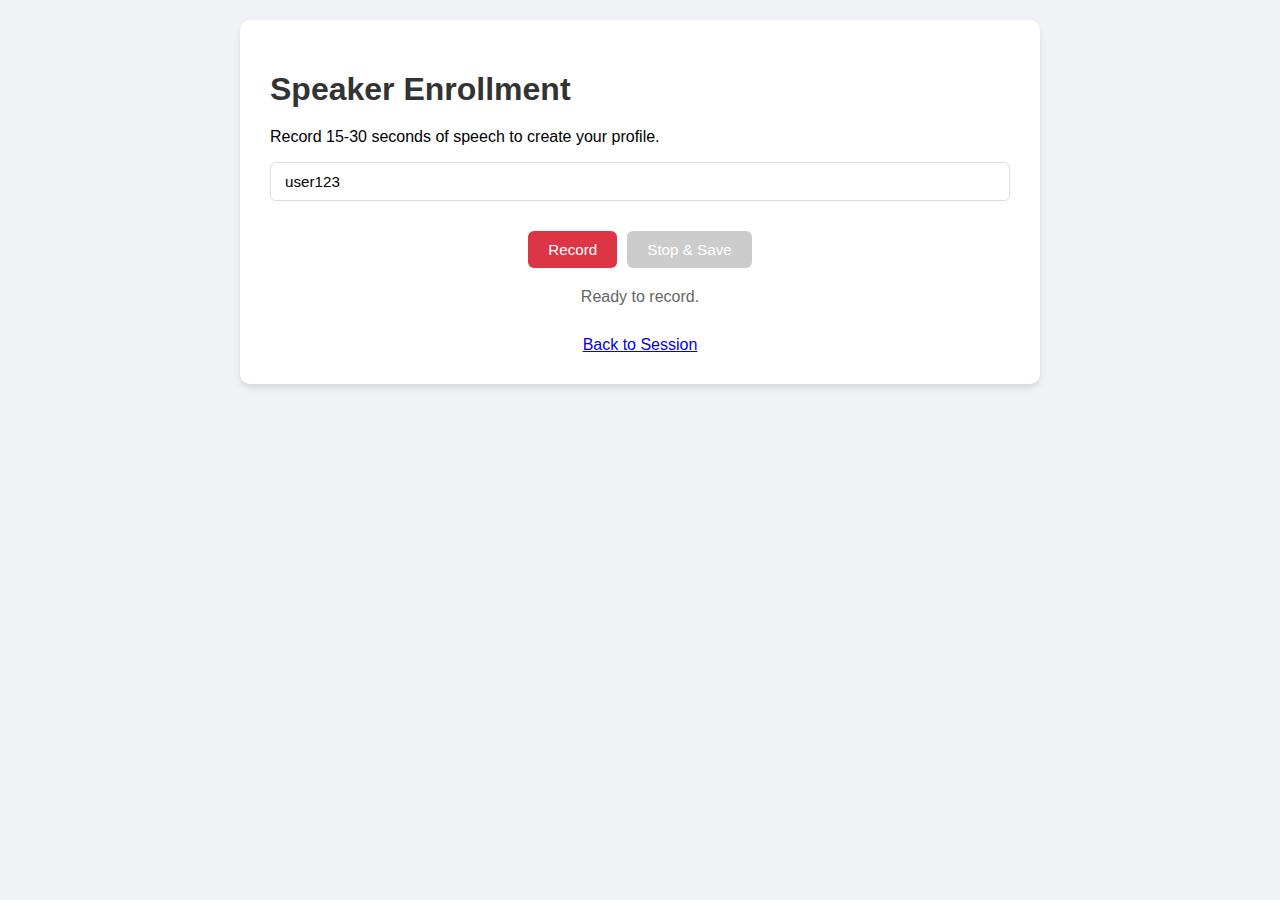
<file: client/enroll.html>
<!DOCTYPE html>
<html lang="en">
<head>
    <meta charset="UTF-8">
    <meta name="viewport" content="width=device-width, initial-scale=1.0">
    <title>Speaker Enrollment</title>
    <link rel="stylesheet" href="styles.css">
</head>
<body>
    <div class="container">
        <h1>Speaker Enrollment</h1>
        <p>Record 15-30 seconds of speech to create your profile.</p>
        
        <div class="controls">
            <input type="text" id="enrollProfileId" placeholder="Enter New Profile ID (e.g., user123)" value="user123">
        </div>
        
        <div class="controls" style="justify-content: center; margin-top: 30px;">
            <button id="recordBtn" style="background-color: #dc3545;">Record</button>
            <button id="stopRecordBtn" disabled>Stop & Save</button>
        </div>

        <div id="statusMsg" style="margin-top: 20px; text-align: center; color: #666;">
            Ready to record.
        </div>

        <div style="margin-top: 30px; text-align: center;">
            <a href="index.html">Back to Session</a>
        </div>
    </div>

    <script src="enroll.js"></script>
</body>
</html>
</file>
<file: client/styles.css>
* {
    box-sizing: border-box;
}

body {
    font-family: 'Segoe UI', Tahoma, Geneva, Verdana, sans-serif;
    background-color: #f0f2f5;
    margin: 0;
    padding: 20px;
    min-height: 100vh;
}

/* Main two-column layout */
.main-container {
    display: grid;
    grid-template-columns: 1fr 380px;
    gap: 20px;
    max-width: 1400px;
    margin: 0 auto;
    height: calc(100vh - 40px);
}

/* Left panel - controls and chart */
.left-panel {
    background-color: white;
    padding: 24px;
    border-radius: 12px;
    box-shadow: 0 2px 8px rgba(0,0,0,0.08);
    display: flex;
    flex-direction: column;
}

.header {
    display: flex;
    justify-content: space-between;
    align-items: center;
    margin-bottom: 20px;
}

.header h1 {
    color: #1a1a2e;
    margin: 0;
    font-size: 1.5em;
}

.enroll-link {
    color: #007bff;
    text-decoration: none;
    font-size: 0.9em;
    padding: 6px 12px;
    border-radius: 6px;
    transition: background 0.2s;
}

.enroll-link:hover {
    background: #e3f2fd;
}

/* Right panel - segment history */
.right-panel {
    background-color: white;
    border-radius: 12px;
    box-shadow: 0 2px 8px rgba(0,0,0,0.08);
    display: flex;
    flex-direction: column;
    overflow: hidden;
}

.history-header {
    display: flex;
    justify-content: space-between;
    align-items: center;
    padding: 16px 20px;
    border-bottom: 1px solid #eee;
}

.history-header h2 {
    margin: 0;
    font-size: 1.1em;
    color: #333;
}

.segment-count {
    font-size: 0.85em;
    color: #666;
    background: #f5f5f5;
    padding: 4px 10px;
    border-radius: 12px;
}

.segments-list {
    flex: 1;
    overflow-y: auto;
    padding: 12px;
}

.empty-state {
    display: flex;
    flex-direction: column;
    align-items: center;
    justify-content: center;
    height: 200px;
    color: #999;
    text-align: center;
}

.empty-state span {
    font-size: 1em;
    margin-bottom: 4px;
}

.empty-state small {
    font-size: 0.8em;
    color: #bbb;
}

/* Legacy container for enrollment page */
.container {
    background-color: white;
    padding: 30px;
    border-radius: 10px;
    box-shadow: 0 4px 6px rgba(0,0,0,0.1);
    max-width: 800px;
    width: 100%;
    margin: 0 auto;
}

h1 {
    color: #333;
    margin-bottom: 20px;
}

.status-panel {
    display: grid;
    grid-template-columns: repeat(5, 1fr);
    gap: 12px;
    margin-bottom: 16px;
}

.stat-box {
    background: #f8f9fa;
    padding: 12px;
    border-radius: 8px;
    border: 1px solid #e9ecef;
}

.stat-label {
    font-size: 0.75em;
    color: #666;
    margin-bottom: 4px;
    text-transform: uppercase;
    letter-spacing: 0.5px;
}

.stat-value {
    font-size: 1.3em;
    font-weight: 600;
    color: #2c3e50;
}

/* Timeout bar visualization */
.timeout-bar-container {
    position: relative;
    display: flex;
    align-items: center;
    gap: 8px;
}

.timeout-bar {
    flex: 1;
    height: 8px;
    background: linear-gradient(to right, #28a745 0%, #ffc107 50%, #dc3545 100%);
    border-radius: 4px;
    position: relative;
    min-width: 60px;
}

.timeout-bar::after {
    content: '';
    position: absolute;
    width: 3px;
    height: 14px;
    background: #333;
    border-radius: 2px;
    top: 50%;
    transform: translateY(-50%);
    left: var(--timeout-position, 50%);
    box-shadow: 0 1px 3px rgba(0,0,0,0.3);
    transition: left 0.2s ease;
}

#timeoutValue {
    font-size: 0.85em;
    font-weight: 600;
    min-width: 50px;
    text-align: right;
}

.conn-status {
    font-size: 0.95em !important;
}

.state-indicator {
    padding: 8px;
    text-align: center;
    border-radius: 5px;
    font-weight: bold;
    font-size: 0.9em;
}

.state-unknown {
    background-color: #e2e3e5;
    color: #383d41;
}

.state-pending {
    background-color: #fff3cd;
    color: #856404;
    animation: pulse 1s infinite;
}

.state-user {
    background-color: #d4edda;
    color: #155724;
}

.state-vad-speech {
    background-color: #e1bee7;
    color: #6a1b9a;
}

.state-trailing {
    background-color: #cce5ff;
    color: #004085;
}

@keyframes pulse {
    0%, 100% { opacity: 1; }
    50% { opacity: 0.7; }
}

button {
    background-color: #007bff;
    color: white;
    border: none;
    padding: 10px 20px;
    border-radius: 6px;
    cursor: pointer;
    font-size: 0.95em;
    font-weight: 500;
    transition: all 0.2s;
}

button:hover {
    background-color: #0056b3;
    transform: translateY(-1px);
}

button:disabled {
    background-color: #ccc;
    cursor: not-allowed;
    transform: none;
}

/* Profile info panel */
.profile-panel {
    background: #f0f4ff;
    border: 1px solid #c8d6f0;
    border-radius: 8px;
    padding: 10px 14px;
    margin-bottom: 12px;
}

.profile-header {
    display: flex;
    align-items: center;
    gap: 10px;
    flex-wrap: wrap;
}

.profile-label {
    font-size: 0.75em;
    text-transform: uppercase;
    letter-spacing: 0.5px;
    color: #666;
    font-weight: 600;
}

.profile-name {
    font-weight: 600;
    color: #1a1a2e;
    font-size: 0.95em;
}

.profile-sessions {
    font-size: 0.8em;
    color: #fff;
    background: #5c6bc0;
    padding: 2px 8px;
    border-radius: 10px;
}

.adaptive-progress {
    font-size: 0.75em;
    color: #666;
    margin-left: auto;
}

.clear-profile-btn {
    font-size: 0.7em;
    padding: 3px 10px;
    background: #ef5350;
    color: white;
    border: none;
    border-radius: 4px;
    cursor: pointer;
    transition: background 0.2s;
}

.clear-profile-btn:hover {
    background: #c62828;
}

.session-thresholds {
    display: flex;
    gap: 6px;
    margin-top: 6px;
    flex-wrap: wrap;
}

.session-tag {
    font-size: 0.7em;
    font-family: 'SF Mono', 'Monaco', 'Consolas', monospace;
    padding: 3px 8px;
    border-radius: 4px;
    background: #e8eaf6;
    color: #3949ab;
    border: 1px solid #c5cae9;
}

.session-tag.active {
    background: #c8e6c9;
    color: #2e7d32;
    border-color: #a5d6a7;
}

.session-tag.new {
    animation: sessionPulse 2s ease-out;
}

@keyframes sessionPulse {
    0% { background: #fff9c4; border-color: #f9a825; }
    100% { background: #e8eaf6; border-color: #c5cae9; }
}

/* Segment similarity info */
.segment-similarity {
    font-size: 0.72em;
    font-family: 'SF Mono', 'Monaco', 'Consolas', monospace;
    background: #f0f4ff;
    border-radius: 6px;
    padding: 6px 8px;
    margin-bottom: 8px;
    display: flex;
    gap: 12px;
    flex-wrap: wrap;
}

.sim-item {
    display: flex;
    gap: 4px;
    align-items: center;
}

.sim-label {
    color: #666;
}

.sim-value {
    font-weight: 600;
    color: #1a1a2e;
}

.sim-value.good {
    color: #2e7d32;
}

.chart-container {
    flex: 1;
    min-height: 200px;
    margin-top: 8px;
    position: relative;
}

.chart-container canvas {
    width: 100% !important;
    height: 100% !important;
    background: #fafafa;
    border-radius: 8px;
}

.controls {
    display: flex;
    gap: 10px;
    margin-bottom: 16px;
    align-items: center;
}

.checkbox-label {
    display: flex;
    align-items: center;
    gap: 6px;
    font-size: 0.9em;
    color: #555;
    cursor: pointer;
    white-space: nowrap;
    padding: 8px 12px;
    border-radius: 6px;
    background: #f5f5f5;
    transition: background 0.2s;
}

.checkbox-label:hover {
    background: #e8e8e8;
}

.checkbox-label input[type="checkbox"] {
    width: 16px;
    height: 16px;
    cursor: pointer;
}

input[type="text"] {
    padding: 10px 14px;
    border: 1px solid #ddd;
    border-radius: 6px;
    flex-grow: 1;
    font-size: 0.95em;
}

input[type="text"]:focus {
    outline: none;
    border-color: #007bff;
    box-shadow: 0 0 0 3px rgba(0,123,255,0.1);
}

/* Segment item styling */
.segment-item {
    background: #f8fffe;
    border: 1px solid #e0f2f1;
    border-left: 3px solid #26a69a;
    border-radius: 8px;
    padding: 12px;
    margin-bottom: 10px;
    transition: all 0.2s;
}

.segment-item.vad-only-segment {
    background: #faf5ff;
    border: 1px solid #e1bee7;
    border-left: 3px solid #9c27b0;
}

.segment-item:hover {
    box-shadow: 0 2px 8px rgba(0,0,0,0.06);
}

.segment-header {
    display: flex;
    justify-content: space-between;
    align-items: center;
    margin-bottom: 8px;
}

.segment-number {
    font-weight: 600;
    color: #26a69a;
    font-size: 0.95em;
    display: flex;
    align-items: center;
    gap: 6px;
}

.vad-only-segment .segment-number {
    color: #9c27b0;
}

.mode-badge {
    font-size: 0.7em;
    font-weight: 500;
    padding: 2px 6px;
    border-radius: 4px;
    text-transform: uppercase;
}

.mode-badge.vad-only {
    background: #e1bee7;
    color: #6a1b9a;
}

.segment-badge {
    font-size: 0.75em;
    color: #fff;
    background: #26a69a;
    padding: 3px 8px;
    border-radius: 10px;
}

.vad-only-segment .segment-badge {
    background: #9c27b0;
}

.segment-time {
    font-size: 0.75em;
    color: #888;
}

/* Timeline styling */
.segment-timeline {
    font-size: 0.72em;
    font-family: 'SF Mono', 'Monaco', 'Consolas', monospace;
    background: #fafafa;
    border-radius: 6px;
    padding: 8px;
    margin-bottom: 8px;
}

.timeline-row {
    display: grid;
    grid-template-columns: 80px 1fr auto;
    gap: 8px;
    padding: 4px 6px;
    border-radius: 4px;
    align-items: center;
}

.timeline-row:not(:last-child) {
    border-bottom: 1px dashed #e0e0e0;
}

.timeline-row.fast {
    background: #e8f5e9;
}

.timeline-row.slow {
    background: #fff3e0;
}

.event-name {
    color: #666;
    font-weight: 500;
}

.event-time {
    color: #333;
}

.event-delta {
    color: #888;
    font-size: 0.9em;
}

.event-delta.delay {
    color: #ef6c00;
    font-weight: 600;
}

.timeline-row.fast .event-delta {
    color: #2e7d32;
}

.segment-audio {
    margin-top: 8px;
}

.segment-audio audio {
    width: 100%;
    height: 32px;
}

/* Responsive */
@media (max-width: 1000px) {
    .main-container {
        grid-template-columns: 1fr;
        height: auto;
    }
    
    .right-panel {
        max-height: 400px;
    }
    
    .status-panel {
        grid-template-columns: repeat(2, 1fr);
    }
}

/* Enrollment status messages */
.status-success {
    color: #28a745;
    background-color: #d4edda;
    border: 1px solid #c3e6cb;
    padding: 12px 16px;
    border-radius: 8px;
}

.status-error {
    color: #dc3545;
    background-color: #f8d7da;
    border: 1px solid #f5c6cb;
    padding: 12px 16px;
    border-radius: 8px;
}
</file>
